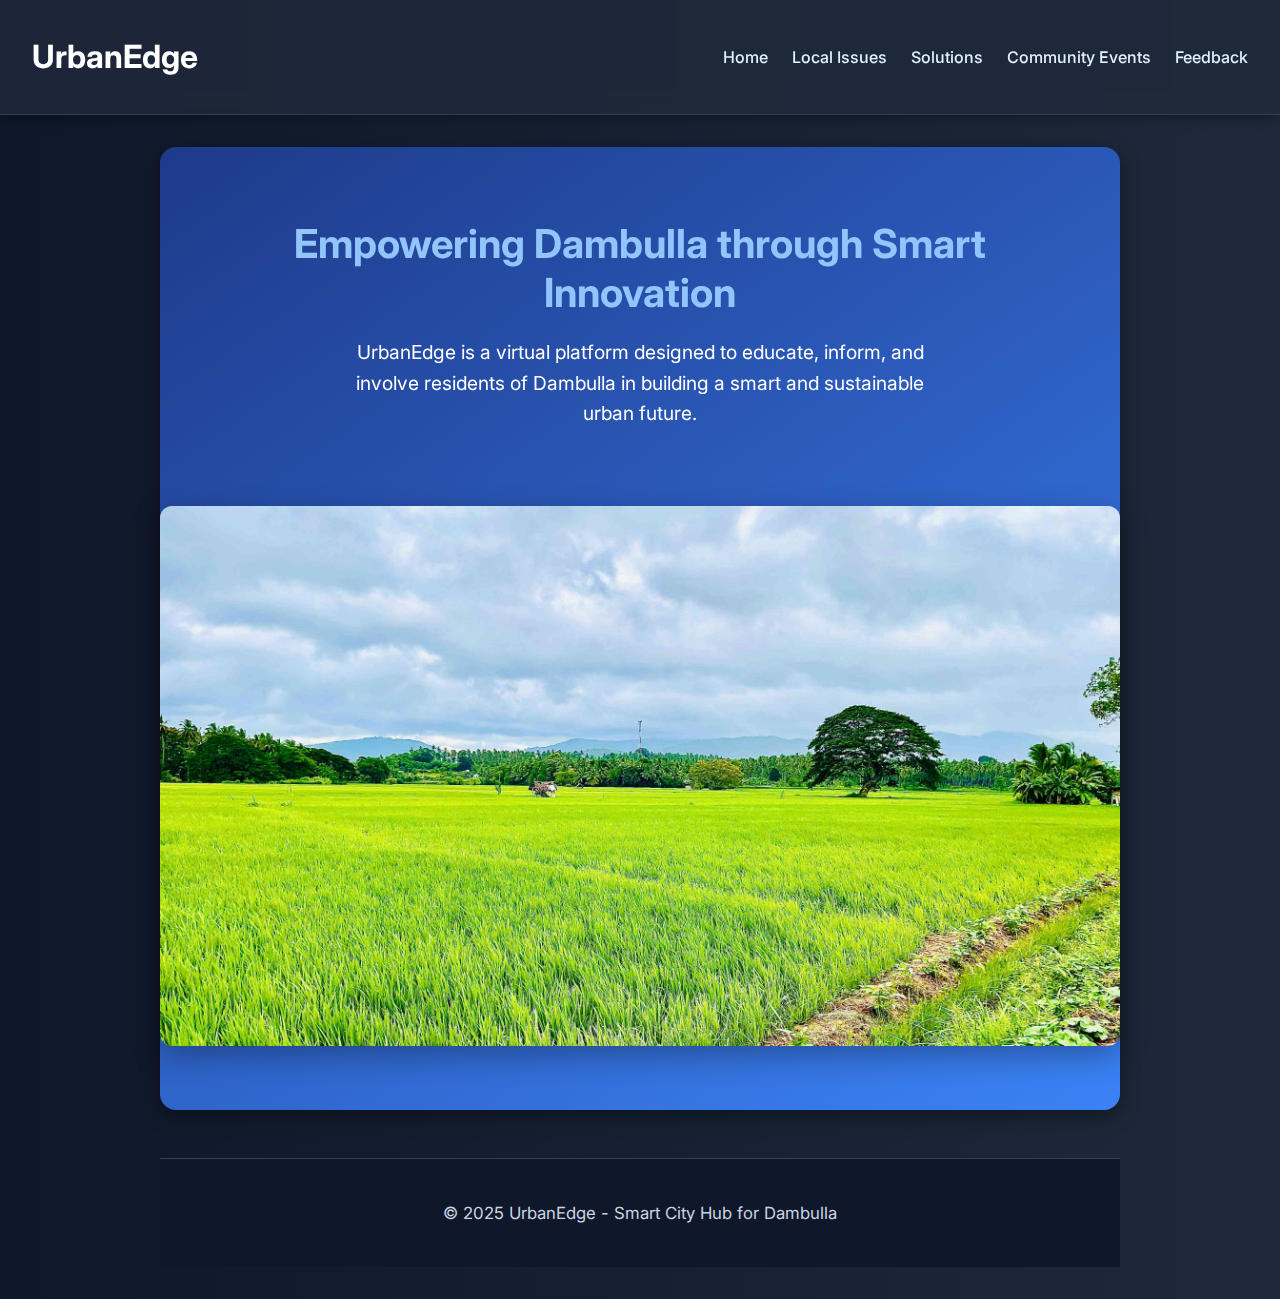
<file: index.html>
<!DOCTYPE html>
<html lang="en">
<head>
  <meta charset="UTF-8" />
  <meta name="viewport" content="width=device-width, initial-scale=1.0" />
  <title>UrbanEdge - Smart City Hub</title>
  <link rel="stylesheet" href="styles.css" />
  <link rel="stylesheet" href="style02.css" />
  <link href="https://fonts.googleapis.com/css2?family=Inter:wght@400;600&display=swap" rel="stylesheet" />
  <!-- Animation Libraries -->
  <link rel="stylesheet" href="https://cdnjs.cloudflare.com/ajax/libs/animate.css/4.1.1/animate.min.css"/>
  <link rel="stylesheet" href="https://unpkg.com/aos@next/dist/aos.css" />
</head>
<body class="urban-theme">
  <header class="navbar">
    <h1>UrbanEdge</h1>
    <nav>
      <ul class="nav-links">
        <li><a href="index.html">Home</a></li>
        <li><a href="local-issues.html">Local Issues</a></li>
        <li><a href="solutions.html">Solutions</a></li>
        <li><a href="events.html">Community Events</a></li>
        <li><a href="feedback.html">Feedback</a></li>
      </ul>
    </nav>
  </header>
  <main class="container">
    <!-- Enhanced Hero Section -->
    <section class="hero animate__animated animate__fadeIn">
      <div class="hero-content" data-aos="fade-up">
        <h2>Empowering Dambulla through Smart Innovation</h2>
        <p>UrbanEdge is a virtual platform designed to educate, inform, and involve residents of Dambulla in building a smart and sustainable urban future.</p>
      </div>
      <img src="images/WhatsApp Image 2025-06-02 at 8.54.51 AM.jpeg" alt="Smart City Overview" class="hero-img" data-aos="fade-left" />
    </section>

  <footer>
    <p>&copy; 2025 UrbanEdge - Smart City Hub for Dambulla</p>
  </footer>

  <!-- Animation Scripts -->
  <script src="https://unpkg.com/aos@next/dist/aos.js"></script>
  <script>
    AOS.init({
      duration: 800,
      once: true
    });
  </script>
</body>
</html>
</file>
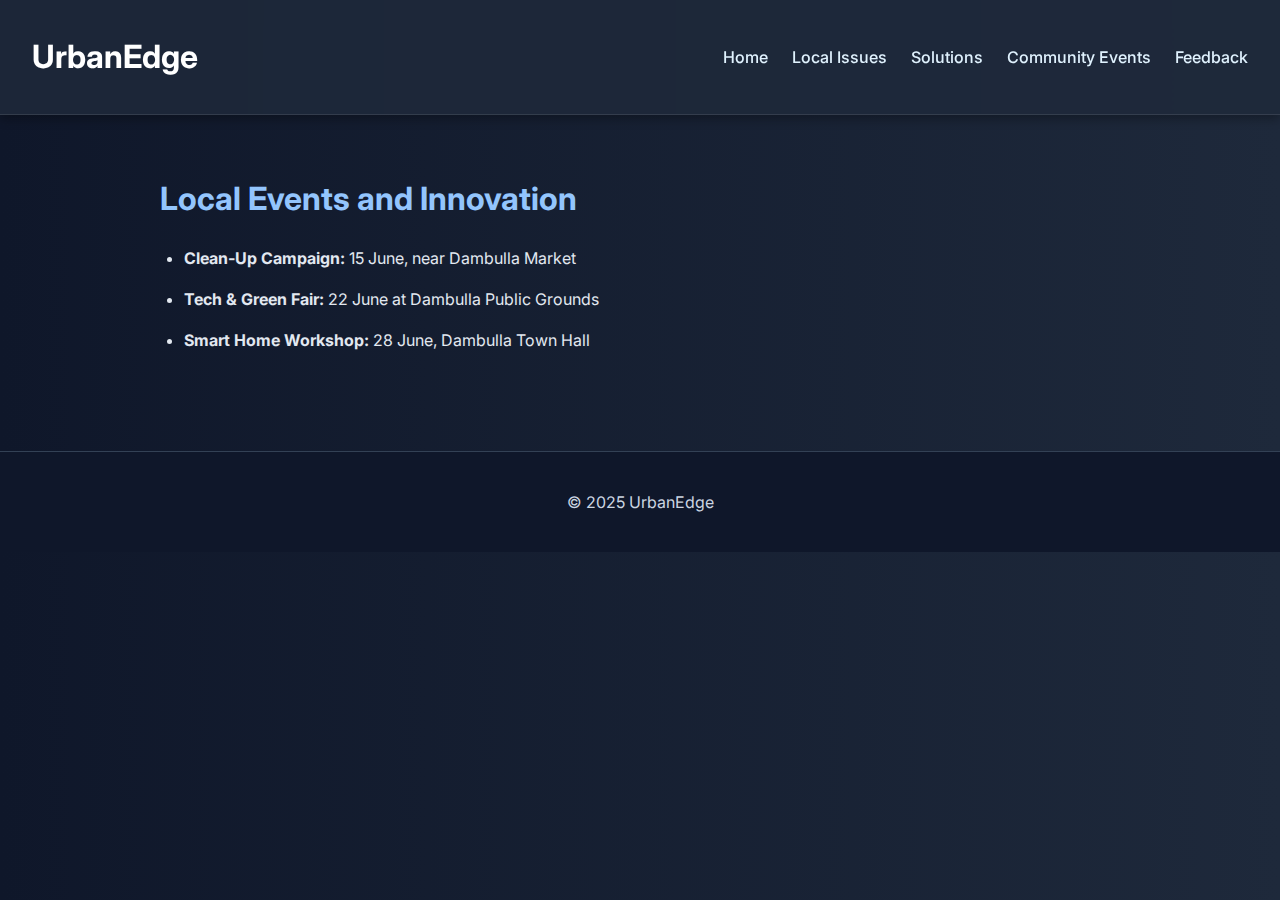
<file: events.html>
<!DOCTYPE html>
<html lang="en">
<head>
  <meta charset="UTF-8" />
  <meta name="viewport" content="width=device-width, initial-scale=1.0" />
  <title>UrbanEdge - Community Events</title>
  <link rel="stylesheet" href="styles.css" />
</head>
<body class="urban-theme">
  <header class="navbar">
    <h1>UrbanEdge</h1>
    <nav>
      <ul class="nav-links">
        <li><a href="index.html">Home</a></li>
        <li><a href="local-issues.html">Local Issues</a></li>
        <li><a href="solutions.html">Solutions</a></li>
        <li><a href="events.html">Community Events</a></li>
        <li><a href="feedback.html">Feedback</a></li>
      </ul>
    </nav>
  </header>
  <main class="container">
    <h2>Local Events and Innovation</h2>
    <ul>
      <li><strong>Clean-Up Campaign:</strong> 15 June, near Dambulla Market</li>
      <li><strong>Tech & Green Fair:</strong> 22 June at Dambulla Public Grounds</li>
      <li><strong>Smart Home Workshop:</strong> 28 June, Dambulla Town Hall</li>
    </ul>
  </main>
  <footer>
    <p>&copy; 2025 UrbanEdge</p>
  </footer>
</body>
</html>
</file>
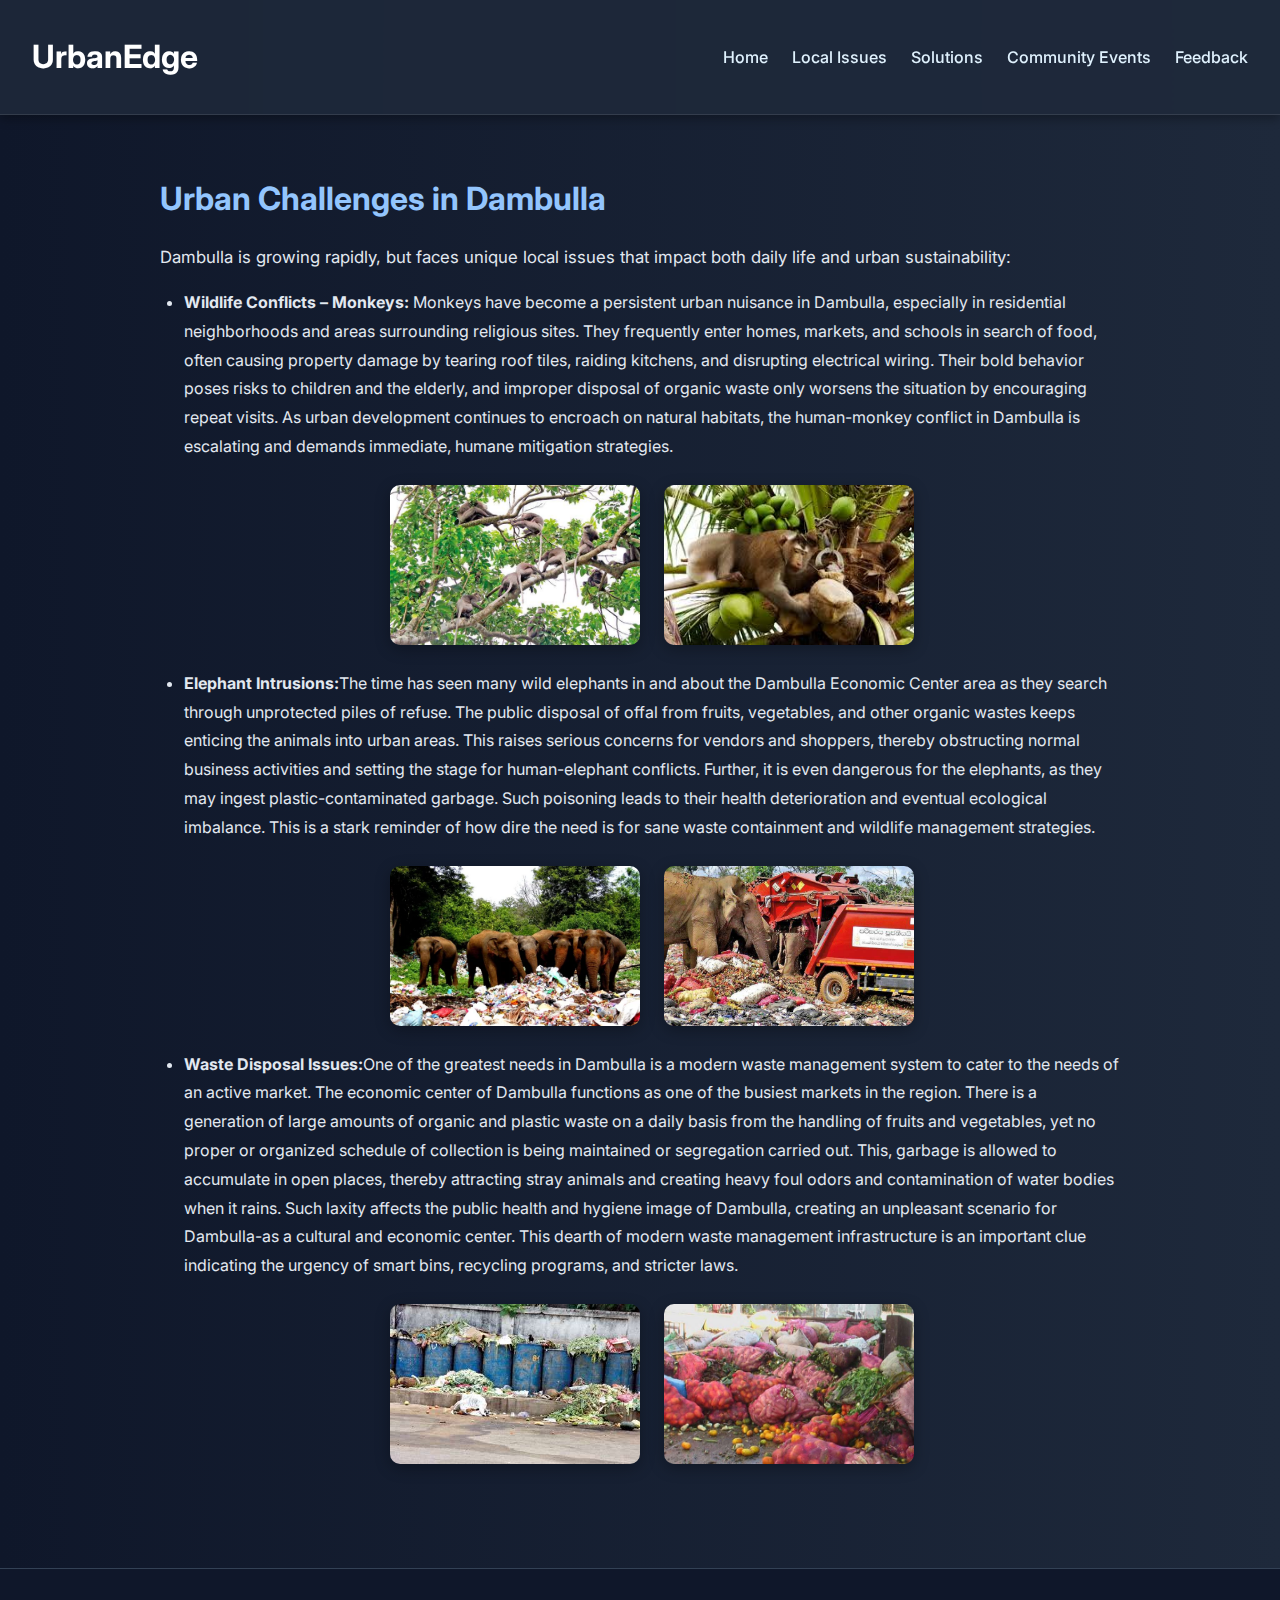
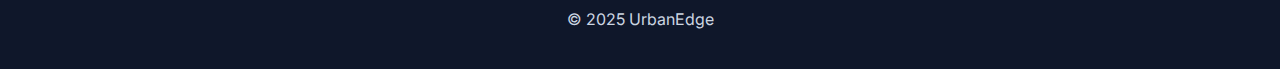
<file: local-issues.html>
<!DOCTYPE html>
<html lang="en">
<head>
  <meta charset="UTF-8">
  <meta name="viewport" content="width=device-width, initial-scale=1.0">
  <title>UrbanEdge - Local Issues</title>
  <link rel="stylesheet" href="styles.css">
</head>
<body class="urban-theme">
  <header class="navbar">
    <h1>UrbanEdge</h1>
    <nav>
      <ul class="nav-links">
        <li><a href="index.html">Home</a></li>
        <li><a href="local-issues.html">Local Issues</a></li>
        <li><a href="solutions.html">Solutions</a></li>
        <li><a href="events.html">Community Events</a></li>
        <li><a href="feedback.html">Feedback</a></li>
      </ul>
    </nav>
  </header>
  <main class="container">
    <h2>Urban Challenges in Dambulla</h2>
    <p>Dambulla is growing rapidly, but faces unique local issues that impact both daily life and urban sustainability:</p>

    <ul>
      <li>
        <strong>Wildlife Conflicts – Monkeys:</strong> Monkeys have become a persistent urban nuisance in Dambulla, especially in residential neighborhoods and areas surrounding religious sites. They frequently enter homes, markets, and schools in search of food, often causing property damage by tearing roof tiles, raiding kitchens, and disrupting electrical wiring. Their bold behavior poses risks to children and the elderly, and improper disposal of organic waste only worsens the situation by encouraging repeat visits. As urban development continues to encroach on natural habitats, the human-monkey conflict in Dambulla is escalating and demands immediate, humane mitigation strategies.
         <div class="horizontal-images">
           <img src="images/monkey 03.jpg" alt="Monkey on coconut tree" />
            <img src="images/images.jpg" alt="Monkey on water tank" />
      </li>
     <li>
  <strong>Elephant Intrusions:</strong>The time has seen many wild elephants in and about the Dambulla Economic Center area as they search through unprotected piles of refuse. The public disposal of offal from fruits, vegetables, and other organic wastes keeps enticing the animals into urban areas. This raises serious concerns for vendors and shoppers, thereby obstructing normal business activities and setting the stage for human-elephant conflicts. Further, it is even dangerous for the elephants, as they may ingest plastic-contaminated garbage. Such poisoning leads to their health deterioration and eventual ecological imbalance. This is a stark reminder of how dire the need is for sane waste containment and wildlife management strategies.
  <div class="horizontal-images">
    <img src="images/elephane eat garbage.webp" alt="Elephant near Dambulla garbage site" />
    <img src="images/elephant prob01.jpg" alt="Elephant eating waste near market" />
  </div>
</li>

     <li>
  <strong>Waste Disposal Issues:</strong>One of the greatest needs in Dambulla is a modern waste management system to cater to the needs of an active market. The economic center of Dambulla functions as one of the busiest markets in the region. There is a generation of large amounts of organic and plastic waste on a daily basis from the handling of fruits and vegetables, yet no proper or organized schedule of collection is being maintained or segregation carried out. This, garbage is allowed to accumulate in open places, thereby attracting stray animals and creating heavy foul odors and contamination of water bodies when it rains. Such laxity affects the public health and hygiene image of Dambulla, creating an unpleasant scenario for Dambulla-as a cultural and economic center. This dearth of modern waste management infrastructure is an important clue indicating the urgency of smart bins, recycling programs, and stricter laws.
  <div class="horizontal-images">
    <img src="images/economic waste 01.jpg" alt="Garbage piled near Dambulla Market" />
    <img src="images/economic wast 02.jpg" alt="Improper waste disposal at Economic Center" />
  </div>
</li>
    </ul>
  </main>
  <footer>
    <p>&copy; 2025 UrbanEdge</p>
  </footer>
</body>
</html>
</file>
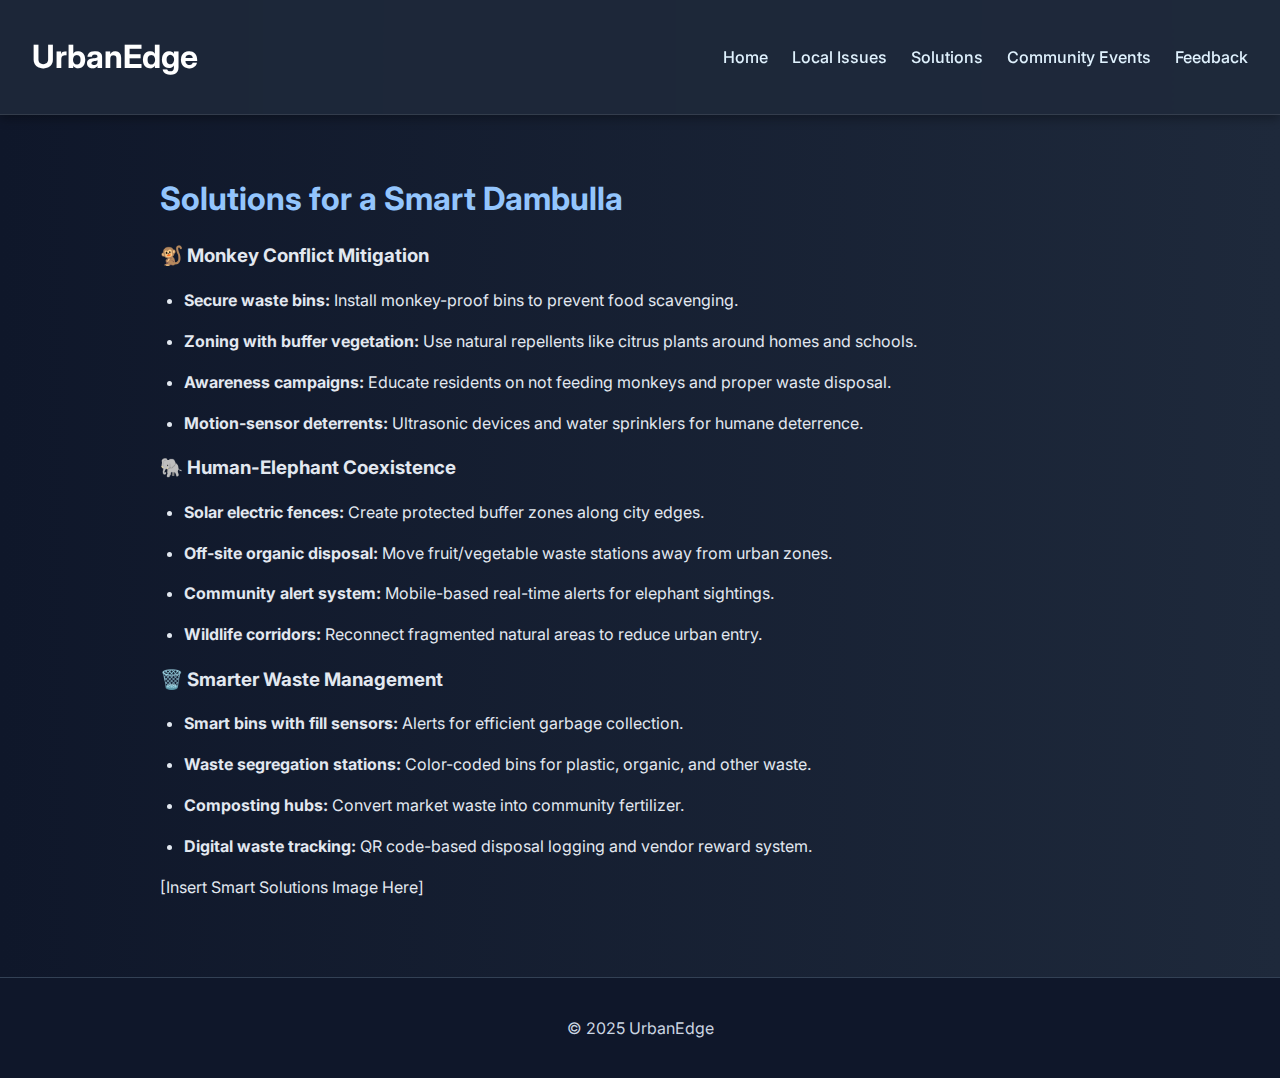
<file: solutions.html>
<!DOCTYPE html>
<html lang="en">
<head>
  <meta charset="UTF-8" />
  <meta name="viewport" content="width=device-width, initial-scale=1.0" />
  <title>UrbanEdge - Smart Solutions</title>
  <link rel="stylesheet" href="styles.css" />
</head>
<body class="urban-theme">
  <header class="navbar">
    <h1>UrbanEdge</h1>
    <nav>
      <ul class="nav-links">
        <li><a href="index.html">Home</a></li>
        <li><a href="local-issues.html">Local Issues</a></li>
        <li><a href="solutions.html">Solutions</a></li>
        <li><a href="events.html">Community Events</a></li>
        <li><a href="feedback.html">Feedback</a></li>
      </ul>
    </nav>
  </header>

  <main class="container">
    <h2>Solutions for a Smart Dambulla</h2>

    <section>
      <h3>🐒 Monkey Conflict Mitigation</h3>
      <ul>
        <li><strong>Secure waste bins:</strong> Install monkey-proof bins to prevent food scavenging.</li>
        <li><strong>Zoning with buffer vegetation:</strong> Use natural repellents like citrus plants around homes and schools.</li>
        <li><strong>Awareness campaigns:</strong> Educate residents on not feeding monkeys and proper waste disposal.</li>
        <li><strong>Motion-sensor deterrents:</strong> Ultrasonic devices and water sprinklers for humane deterrence.</li>
      </ul>
    </section>

    <section>
      <h3>🐘 Human-Elephant Coexistence</h3>
      <ul>
        <li><strong>Solar electric fences:</strong> Create protected buffer zones along city edges.</li>
        <li><strong>Off-site organic disposal:</strong> Move fruit/vegetable waste stations away from urban zones.</li>
        <li><strong>Community alert system:</strong> Mobile-based real-time alerts for elephant sightings.</li>
        <li><strong>Wildlife corridors:</strong> Reconnect fragmented natural areas to reduce urban entry.</li>
      </ul>
    </section>

    <section>
      <h3>🗑️ Smarter Waste Management</h3>
      <ul>
        <li><strong>Smart bins with fill sensors:</strong> Alerts for efficient garbage collection.</li>
        <li><strong>Waste segregation stations:</strong> Color-coded bins for plastic, organic, and other waste.</li>
        <li><strong>Composting hubs:</strong> Convert market waste into community fertilizer.</li>
        <li><strong>Digital waste tracking:</strong> QR code-based disposal logging and vendor reward system.</li>
      </ul>
    </section>

    <div class="img-placeholder">[Insert Smart Solutions Image Here]</div>
  </main>

  <footer>
    <p>&copy; 2025 UrbanEdge</p>
  </footer>
</body>
</html>
</file>
<file: styles.css>
/* Font and base setup */
@import url('https://fonts.googleapis.com/css2?family=Inter:wght@400;600&display=swap');

body {
  font-family: 'Inter', sans-serif;
  margin: 0;
  padding: 0;
  background: linear-gradient(to right, #0f172a, #1e293b);
  color: #e2e8f0;
}

/* Navbar */
.navbar {
  background: rgba(30, 41, 59, 0.85);
  backdrop-filter: blur(10px);
  color: white;
  padding: 1em 2em;
  display: flex;
  justify-content: space-between;
  align-items: center;
  border-bottom: 1px solid rgba(255, 255, 255, 0.1);
  box-shadow: 0 4px 10px rgba(0, 0, 0, 0.3);
}

.nav-links {
  list-style: none;
  display: flex;
  gap: 1.5rem;
}

.nav-links a {
  color: #e0f2fe;
  text-decoration: none;
  font-weight: 500;
  transition: color 0.3s;
}

.nav-links a:hover {
  color: #38bdf8;
}

/* Layout container */
.container {
  padding: 2em;
  max-width: 960px;
  margin: auto;
}

/* Hero Section */
.hero {
  text-align: center;
  padding: 3em 1em;
  background: linear-gradient(145deg, #1e3a8a, #3b82f6);
  color: white;
  border-radius: 16px;
  box-shadow: 0 6px 20px rgba(0, 0, 0, 0.4);
}

.hero h2 {
  font-size: 2.8rem;
  margin-bottom: 0.5em;
}

.hero p {
  font-size: 1.2rem;
  max-width: 600px;
  margin: auto;
}

.hero-img {
  margin-top: 2em;
  width: 100%;
  border-radius: 12px;
  box-shadow: 0 4px 15px rgba(0,0,0,0.3);
}

/* Section images and visuals */
.section-img {
  display: block;
  margin: 2em auto;
  max-width: 100%;
  height: auto;
  border-radius: 12px;
  box-shadow: 0 4px 15px rgba(0,0,0,0.3);
}

/* Main content text */
main h2 {
  font-size: 2rem;
  color: #93c5fd;
  margin-top: 1em;
}

main ul {
  padding-left: 1.5em;
  line-height: 1.8;
}

main ul li {
  margin-bottom: 0.75em;
}

main p {
  font-size: 1.05rem;
  line-height: 1.6;
}

/* Input and buttons (Feedback) */
input, button {
  padding: 0.7em;
  margin-top: 1em;
  border: none;
  border-radius: 6px;
  font-size: 1rem;
  font-family: inherit;
}

input {
  width: 60%;
  max-width: 400px;
  margin-right: 1em;
  background-color: #1e293b;
  color: white;
  border: 1px solid #334155;
}

button {
  background-color: #2563eb;
  color: white;
  cursor: pointer;
  transition: background-color 0.3s;
}

button:hover {
  background-color: #1d4ed8;
}

/* Footer */
footer {
  text-align: center;
  padding: 1.5em;
  background: #0f172a;
  color: #cbd5e1;
  margin-top: 3em;
  border-top: 1px solid #334155;
}
.hero-img, .section-img {
  display: block;
  margin: 2em auto;
  max-width: 100%;
  height: auto;
  border-radius: 12px;
  box-shadow: 0 4px 15px rgba(0,0,0,0.3);
}
.section-img {
  display: block;
  margin: 1.5em auto;
  max-width: 100%;
  height: auto;
  border-radius: 10px;
  box-shadow: 0 4px 15px rgba(0, 0, 0, 0.3);
}
.horizontal-images {
  display: flex;
  justify-content: center;
  gap: 1.5rem;
  margin: 1.5em 0;
  flex-wrap: wrap;
}

.horizontal-images img {
  width: 250px;         /* All images same width */
  height: 160px;        /* Fixed height for uniformity */
  object-fit: cover;    /* Crops without distortion */
  border-radius: 10px;
  box-shadow: 0 4px 15px rgba(0, 0, 0, 0.3);
}
</file>
<file: style02.css>
/* Hero Section Enhancements */
.hero {
  position: relative;
  display: flex;
  flex-direction: column;
  align-items: center;
  text-align: center;
  padding: 2em 0;
}

.hero-content {
  max-width: 800px;
  margin-bottom: 2em;
  z-index: 2;
}

.hero-content h2 {
  font-size: 2.5rem;
  margin-bottom: 0.5em;
  color: #93c5fd;
}

.hero-content p {
  font-size: 1.2rem;
  margin-bottom: 1.5em;
}

.hero-img {
  max-width: 100%;
  border-radius: 12px;
  box-shadow: 0 10px 30px rgba(0,0,0,0.3);
  margin-top: 1em;
}

/* Features Grid */
.features-grid {
  display: grid;
  grid-template-columns: repeat(auto-fit, minmax(200px, 1fr));
  gap: 1.5em;
  margin-top: 2em;
}

.feature-item {
  background: rgba(30, 41, 59, 0.7);
  border-radius: 10px;
  padding: 1.5em;
  text-align: center;
  transition: transform 0.3s;
  border: 1px solid rgba(255,255,255,0.1);
}

.feature-item:hover {
  transform: translateY(-5px);
  box-shadow: 0 5px 15px rgba(0,0,0,0.2);
}

.feature-icon {
  font-size: 2.5rem;
  margin-bottom: 0.5em;
}

.feature-item h4 {
  color: #38bdf8;
  margin-bottom: 0.5em;
}

.feature-item p {
  font-size: 0.9rem;
  color: #cbd5e1;
}

/* CTA Section */
.cta-section {
  text-align: center;
  padding: 3em 0;
  margin-top: 2em;
  background: rgba(30, 41, 59, 0.5);
  border-radius: 12px;
}

.cta-section h3 {
  font-size: 1.8rem;
  color: #93c5fd;
  margin-bottom: 0.5em;
}

.cta-section p {
  margin-bottom: 1.5em;
}

.cta-buttons {
  display: flex;
  justify-content: center;
  gap: 1em;
  flex-wrap: wrap;
}

/* Buttons */
.cta-button {
  display: inline-block;
  padding: 0.8em 1.8em;
  background-color: #2563eb;
  color: white;
  text-decoration: none;
  border-radius: 50px;
  font-weight: 600;
  transition: all 0.3s;
  border: 2px solid #2563eb;
}

.cta-button:hover {
  background-color: transparent;
  color: #2563eb;
  transform: translateY(-3px);
  box-shadow: 0 5px 15px rgba(0,0,0,0.2);
}

.cta-button.secondary {
  background-color: transparent;
  border: 2px solid #38bdf8;
  color: #38bdf8;
}

.cta-button.secondary:hover {
  background-color: #38bdf8;
  color: white;
}

/* Responsive Adjustments */
@media (max-width: 768px) {
  .hero-content h2 {
    font-size: 2rem;
  }
  
  .hero-content p {
    font-size: 1rem;
  }
  
  .features-grid {
    grid-template-columns: 1fr 1fr;
  }
}

@media (max-width: 480px) {
  .features-grid {
    grid-template-columns: 1fr;
  }
}
</file>
